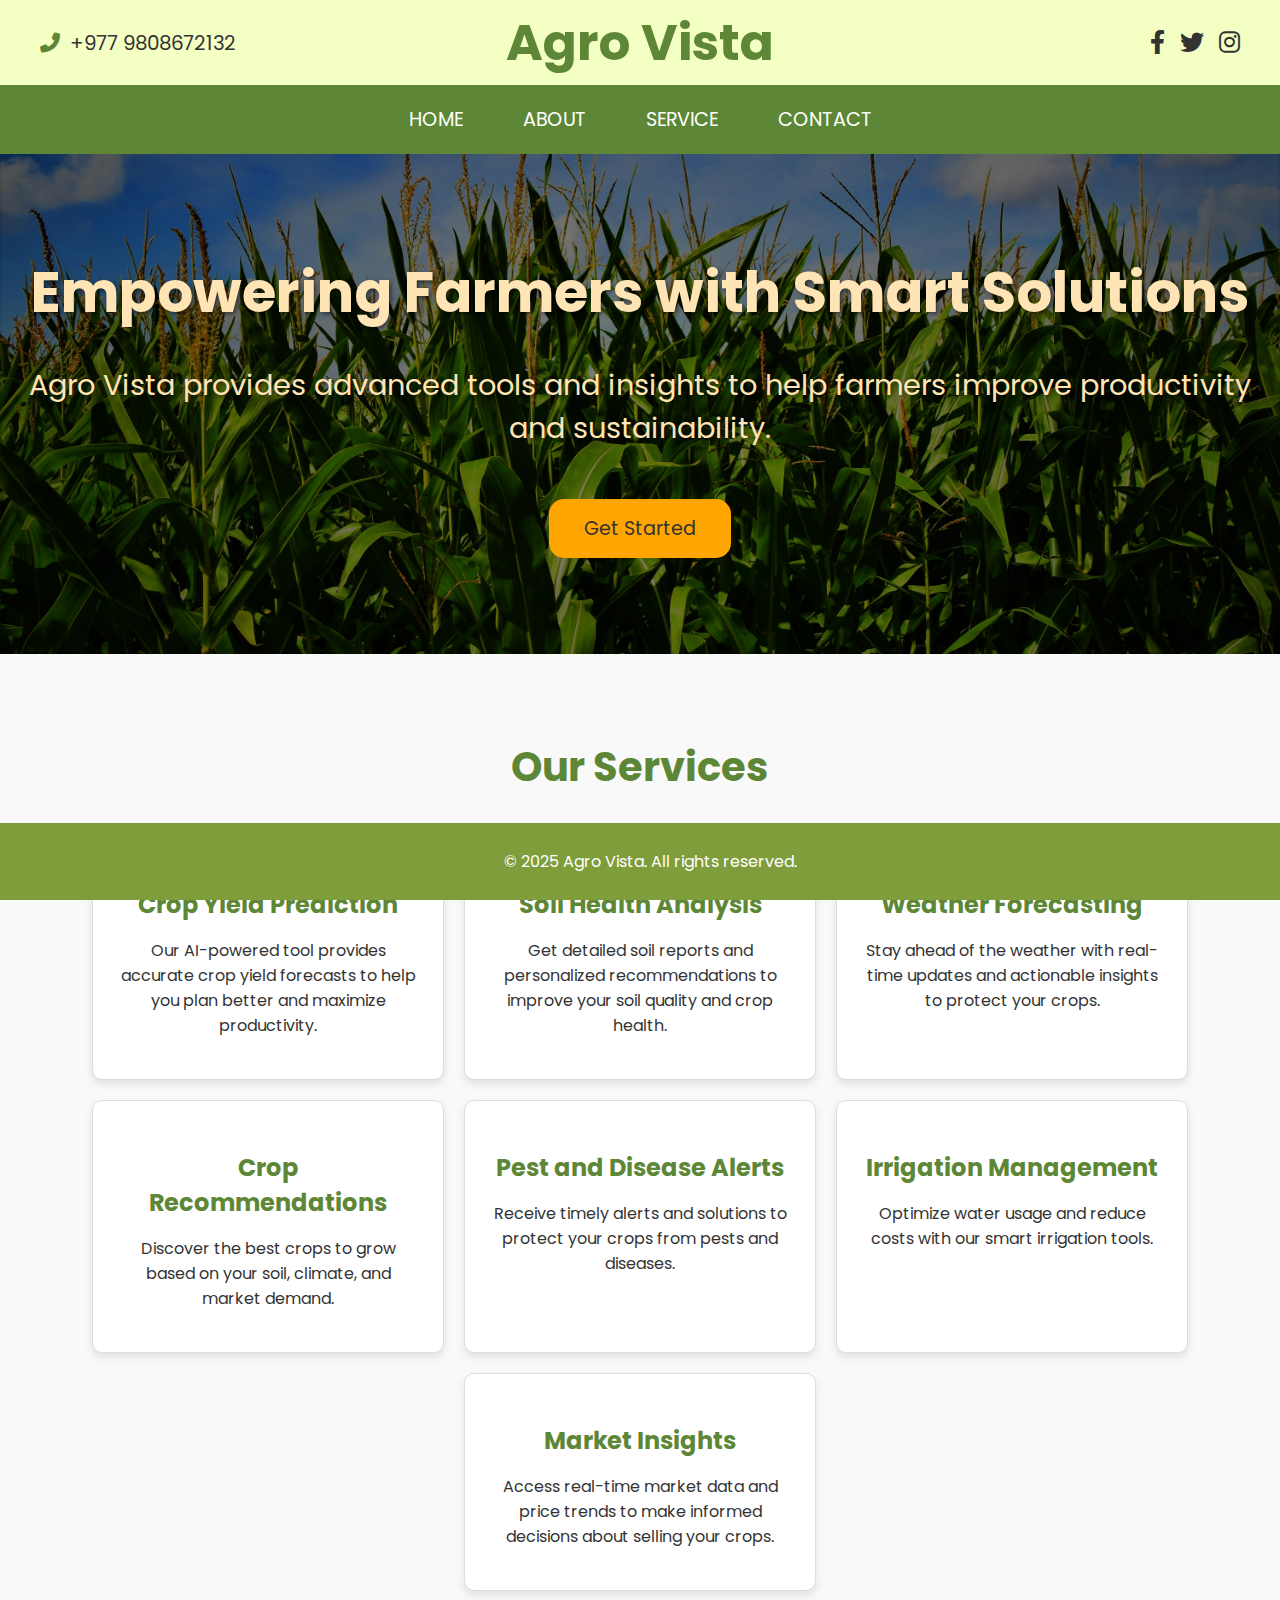
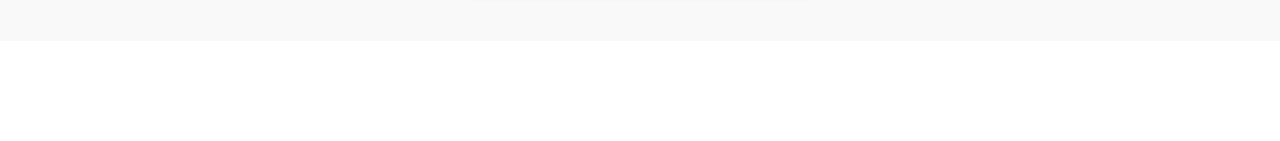
<file: index.html>
<!DOCTYPE html>
<html lang="en">
<head>
    <meta charset="UTF-8">
    <meta name="viewport" content="width=device-width, initial-scale=1.0">
    <title>Agro Vista - Empowering Farmers</title>
    <link rel="icon" type="image/x-icon" href="favicon.ico">
    <link rel="preconnect" href="https://fonts.gstatic.com">
    <link href="https://fonts.googleapis.com/css2?family=Poppins:wght@400;700&display=swap" rel="stylesheet">
    <link rel="stylesheet" href="https://cdnjs.cloudflare.com/ajax/libs/font-awesome/6.0.0-beta3/css/all.min.css">
    <link rel="stylesheet" href="styles.css">
</head>
<script src="//code.tidio.co/vlbkfgusoxhrfhjxskl8ehjjxar0iskb.js" async></script>
<body>

    <header>
        <div class="header-content">
            <div class="phone-number">
                <i class="fas fa-phone-alt"></i> +977 9808672132
            </div>
            <h1>Agro Vista</h1>
            <div class="social-icons">
                <a href="https://facebook.com" target="_blank"><i class="fab fa-facebook-f"></i></a>
                <a href="https://twitter.com" target="_blank"><i class="fab fa-twitter"></i></a>
                <a href="https://instagram.com" target="_blank"><i class="fab fa-instagram"></i></a>
            </div>
        </div>
    </header>

    <nav>
        <a href="index.html">HOME</a>
        <a href="about.html">ABOUT</a>
        <a href="#service">SERVICE</a>
        <a href="contacts.html">CONTACT</a>
    </nav>

    <div class="hero">
        <h1>Empowering Farmers with Smart Solutions</h1>
        <p>Agro Vista provides advanced tools and insights to help farmers improve productivity and sustainability.</p>
        <a href="#service" class="hero-button">Get Started </a>
    </div>

    <section id="service">
        <h2>Our Services</h2>
        <div class="service-container">
            <div class="service-item">
                <a href="cropYieldPrediction.html" style="text-decoration: none;">
                <h3>Crop Yield Prediction</h3>
                <p>Our AI-powered tool provides accurate crop yield forecasts to help you plan better and maximize productivity.</p>
            </a>
            </div>
            <div class="service-item">
                <h3>Soil Health Analysis</h3>
                <p>Get detailed soil reports and personalized recommendations to improve your soil quality and crop health.</p>
            </div>
            <div class="service-item">
                <h3>Weather Forecasting</h3>
                <p>Stay ahead of the weather with real-time updates and actionable insights to protect your crops.</p>
            </div>
            <a href="http://localhost:5000" class="service-item" target="_blank">
                <h3>Crop Recommendations</h3>
                <p>Discover the best crops to grow based on your soil, climate, and market demand.</p>
            </a>
            <div class="service-item">
                <h3>Pest and Disease Alerts</h3>
                <p>Receive timely alerts and solutions to protect your crops from pests and diseases.</p>
            </div>
            <div class="service-item">
                <h3>Irrigation Management</h3>
                <p>Optimize water usage and reduce costs with our smart irrigation tools.</p>
            </div>
            <div class="service-item">
                <h3>Market Insights</h3>
                <p>Access real-time market data and price trends to make informed decisions about selling your crops.</p>
            </div>
        </div>
    </section>

    <footer>
        <p>&copy; 2025 Agro Vista. All rights reserved.</p>
    </footer>

</body>
</html>
</file>
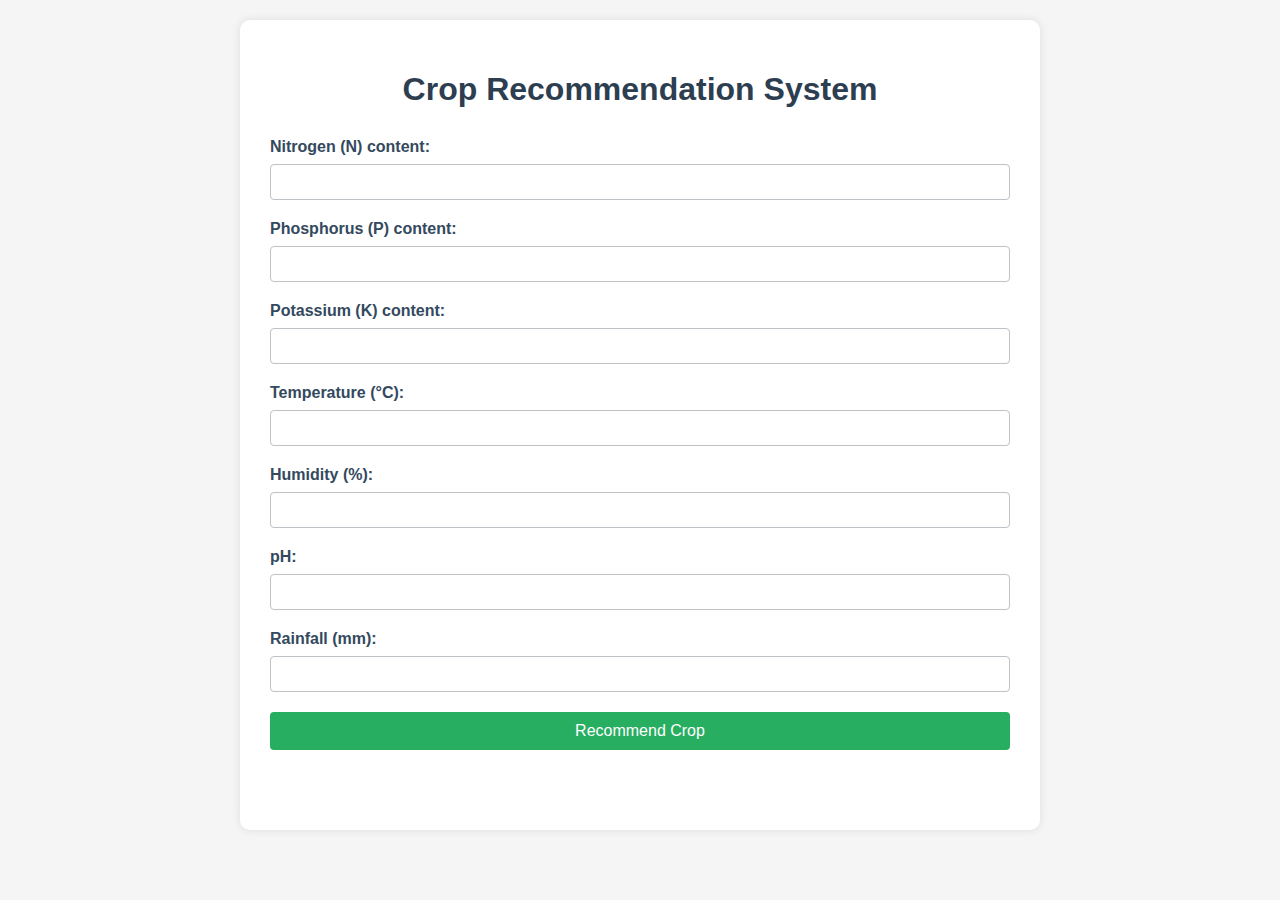
<file: template/templates/index.html>
<!DOCTYPE html>
<html>
<head>
    <title>Crop Recommendation System</title>
    <style>
        body {
            font-family: Arial, sans-serif;
            max-width: 800px;
            margin: 0 auto;
            padding: 20px;
            background-color: #f5f5f5;
        }
    
        .container {
            background-color: white;
            padding: 30px;
            border-radius: 10px;
            box-shadow: 0 0 10px rgba(0,0,0,0.1);
        }
    
        h1 {
            text-align: center;
            color: #2c3e50;
            margin-bottom: 30px;
        }
    
        .form-group {
            margin-bottom: 20px;
        }
    
        label {
            display: block;
            margin-bottom: 8px;
            color: #34495e;
            font-weight: bold;
        }
    
        input {
            width: 100%;
            padding: 8px;
            border: 1px solid #bdc3c7;
            border-radius: 4px;
            box-sizing: border-box;
            font-size: 1em;
        }
    
        input:focus {
            outline: none;
            border-color: #27ae60;
            box-shadow: 0 0 3px rgba(39, 174, 96, 0.3);
        }
    
        button {
            background-color: #27ae60;
            color: white;
            padding: 10px 20px;
            border: none;
            border-radius: 4px;
            cursor: pointer;
            width: 100%;
            font-size: 16px;
            transition: background-color 0.3s ease;
        }
    
        button:hover {
            background-color: #219a52;
        }
    
        #result {
            margin-top: 20px;
            padding: 15px;
            border-radius: 4px;
            text-align: center;
            display: block !important;
        }
    
        .success {
            background-color: #d4edda;
            color: #155724;
            border: 1px solid #c3e6cb;
        }
    </style>
</head>
<body>
    <div class="container">
        <h1>Crop Recommendation System</h1>
        <div class="form-group">
            <label for="n">Nitrogen (N) content:</label>
            <input type="number" step="0.1" id="n" required>
        </div>
        <div class="form-group">
            <label for="p">Phosphorus (P) content:</label>
            <input type="number" step="0.1" id="p" required>
        </div>
        <div class="form-group">
            <label for="k">Potassium (K) content:</label>
            <input type="number" step="0.1" id="k" required>
        </div>
        <div class="form-group">
            <label for="temperature">Temperature (°C):</label>
            <input type="number" step="0.1" id="temperature" required>
        </div>
        <div class="form-group">
            <label for="humidity">Humidity (%):</label>
            <input type="number" step="0.1" id="humidity" required>
        </div>
        <div class="form-group">
            <label for="ph">pH:</label>
            <input type="number" step="0.1" id="ph" required>
        </div>
        <div class="form-group">
            <label for="rainfall">Rainfall (mm):</label>
            <input type="number" step="0.1" id="rainfall" required>
        </div>
        <button onclick="predictCrop()">Recommend Crop</button>
        <div id="result"></div>
    </div>

    <script>
        function predictCrop() {
            const inputs = {
                n: parseFloat(document.getElementById('n').value),
                p: parseFloat(document.getElementById('p').value),
                k: parseFloat(document.getElementById('k').value),
                temperature: parseFloat(document.getElementById('temperature').value),
                humidity: parseFloat(document.getElementById('humidity').value),
                ph: parseFloat(document.getElementById('ph').value),
                rainfall: parseFloat(document.getElementById('rainfall').value)
            };

            fetch('/predict', {
                method: 'POST',
                headers: {
                    'Content-Type': 'application/json',
                },
                body: JSON.stringify(inputs)
            })
            .then(response => response.json())
            .then(data => {
                document.getElementById('result').innerHTML = `
                    <h3>Recommended Crop: ${data.crop}</h3>
                `;
            })
            .catch(error => {
                console.error('Error:', error);
                document.getElementById('result').innerHTML = `
                    <h3 style="color: red;">Error getting recommendation</h3>
                `;
            });
        }
    </script>
</body>
</html>
</file>
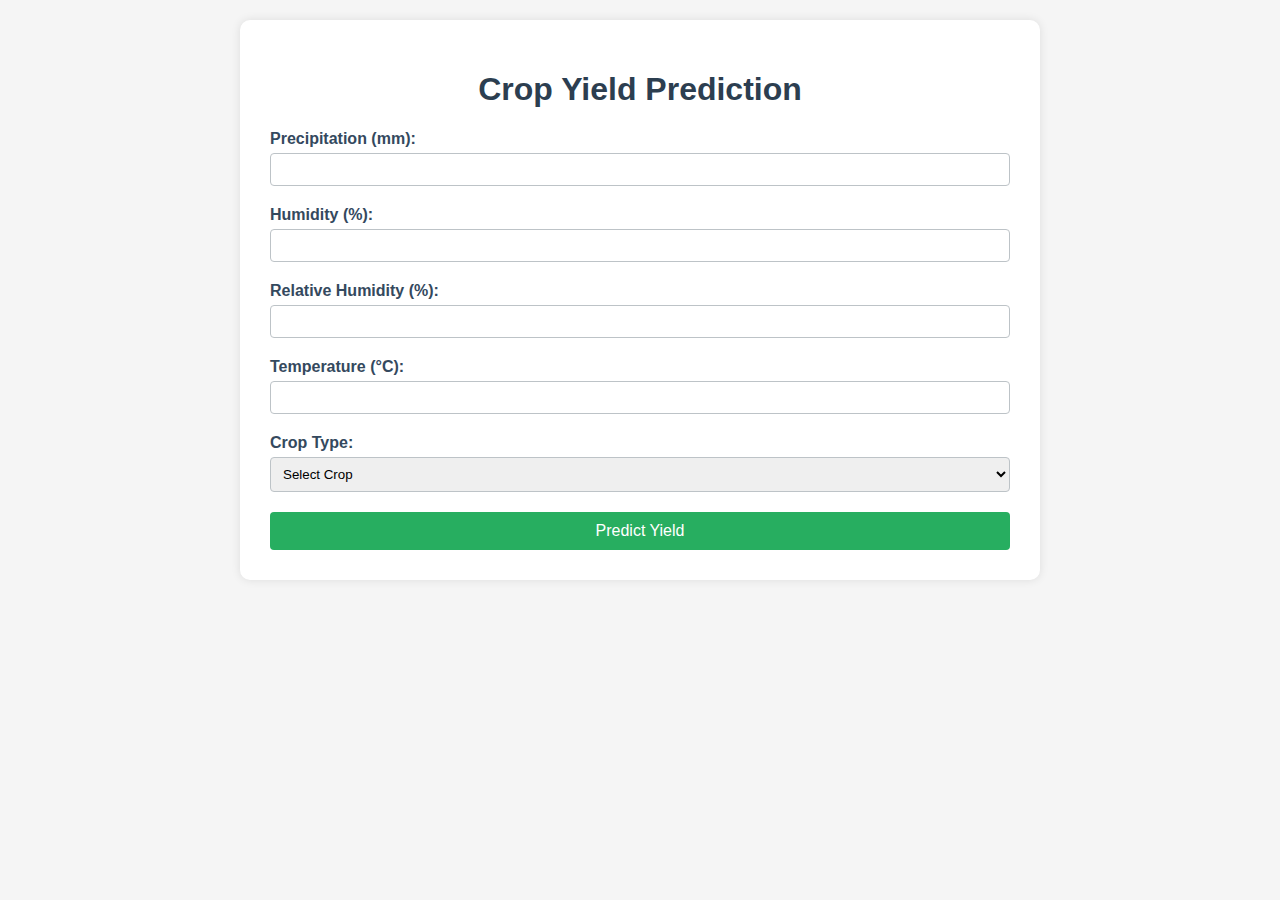
<file: cropYieldPrediction.html>
<!DOCTYPE html>
<html lang="en">
<head>
    <meta charset="UTF-8">
    <meta name="viewport" content="width=device-width, initial-scale=1.0">
    <title>Crop Yield Prediction</title>
    <style>
        body {
            font-family: Arial, sans-serif;
            max-width: 800px;
            margin: 0 auto;
            padding: 20px;
            background-color: #f5f5f5;
        }

        .container {
            background-color: white;
            padding: 30px;
            border-radius: 10px;
            box-shadow: 0 0 10px rgba(0,0,0,0.1);
        }

        h1 {
            text-align: center;
            color: #2c3e50;
        }

        .form-group {
            margin-bottom: 20px;
        }

        label {
            display: block;
            margin-bottom: 5px;
            color: #34495e;
            font-weight: bold;
        }

        input, select {
            width: 100%;
            padding: 8px;
            border: 1px solid #bdc3c7;
            border-radius: 4px;
            box-sizing: border-box;
        }

        button {
            background-color: #27ae60;
            color: white;
            padding: 10px 20px;
            border: none;
            border-radius: 4px;
            cursor: pointer;
            width: 100%;
            font-size: 16px;
        }

        button:hover {
            background-color: #219a52;
        }

        #result {
            margin-top: 20px;
            padding: 15px;
            border-radius: 4px;
            display: none;
        }

        .success {
            background-color: #d4edda;
            color: #155724;
            border: 1px solid #c3e6cb;
        }
    </style>
</head>
<body>
    <div class="container">
        <h1>Crop Yield Prediction</h1>
        <form id="predictionForm">
            <div class="form-group">
                <label for="precipitation">Precipitation (mm):</label>
                <input type="number" step="0.01" id="precipitation" required>
            </div>

            <div class="form-group">
                <label for="humidity">Humidity (%):</label>
                <input type="number" step="0.01" id="humidity" required>
            </div>

            <div class="form-group">
                <label for="relative_humidity">Relative Humidity (%):</label>
                <input type="number" step="0.01" id="relative_humidity" required>
            </div>

            <div class="form-group">
                <label for="temperature">Temperature (°C):</label>
                <input type="number" step="0.01" id="temperature" required>
            </div>

            <div class="form-group">
                <label for="crop">Crop Type:</label>
                <select id="crop" required>
                    <option value="">Select Crop</option>
                    <option value="Cocoa">Cocoa Beans</option>
                    <option value="OilPalm">Oil Palm Fruit</option>
                    <option value="Rice">Rice Paddy</option>
                    <option value="Rubber">Rubber Natural</option>
                </select>
            </div>

            <button type="submit">Predict Yield</button>
        </form>

        <div id="result" class="success"></div>
    </div>

    <script>
        document.getElementById('predictionForm').addEventListener('submit', async (e) => {
            e.preventDefault();
            
            // Get user inputs
            const inputs = {
                precipitation: parseFloat(document.getElementById('precipitation').value),
                humidity: parseFloat(document.getElementById('humidity').value),
                relative_humidity: parseFloat(document.getElementById('relative_humidity').value),
                temperature: parseFloat(document.getElementById('temperature').value),
                crop: document.getElementById('crop').value
            };

            // Encode crop type to one-hot encoding
            const cropEncoding = {
                'Cocoa': [1, 0, 0, 0],
                'OilPalm': [0, 1, 0, 0],
                'Rice': [0, 0, 1, 0],
                'Rubber': [0, 0, 0, 1]
            };

            const encodedCrop = cropEncoding[inputs.crop] || [0, 0, 0, 0];
            
            // Prepare data for prediction in the correct order
            const predictionData = [
                inputs.precipitation,
                inputs.humidity,
                inputs.relative_humidity,
                inputs.temperature,
                ...encodedCrop
            ];

            // Here you would typically send the data to your backend API
            // For demonstration, we'll use a mock prediction
            const mockPrediction = await predictYield(predictionData);
            
            // Show result
            const resultDiv = document.getElementById('result');
            resultDiv.style.display = 'block';
            resultDiv.innerHTML = `Predicted Yield: ${mockPrediction.toFixed(2)} tons/hectare`;

        });

        // Mock prediction function - replace with actual API call
        async function predictYield(data) {
            // In a real scenario, you would make a POST request to your backend
            // Example:
            // const response = await fetch('/api/predict', {
            //     method: 'POST',
            //     headers: {
            //         'Content-Type': 'application/json',
            //     },
            //     body: JSON.stringify({ data: data }),
            // });
            // const result = await response.json();
            // return result.prediction;

            // Mock response
            return Math.random() * 10 + 20; // Replace with actual prediction
        }
    </script>
</body>
</html>
</file>
<file: styles.css>
body {
    font-family: 'Poppins', Arial, sans-serif;
    margin: 0;
    padding: 0;
    box-sizing: border-box;
}

header {
    background-color: #F4FFC3; 
    font-size: 20px;
    padding: 25px 20px;
    text-align: center;
}

.header-content {
    display: flex;
    justify-content: space-between;
    align-items: center;
    max-width: 1200px;
    margin: 0 auto;
    position: relative;
}

.header-content h1 {
    position: absolute;
    left: 50%;
    transform: translateX(-50%);
    margin: 0;
}

.phone-number {
    font-size: 1em;
    color: #333;
    display: flex;
    align-items: center;
}

.phone-number i {
    margin-right: 10px;
    color: #5D8736;
}

h1 {
    font-family: 'Poppins', sans-serif;
    font-weight: 700;
    color: #5D8736;
    font-size: 2.5em;
}

.social-icons {
    display: flex;
    gap: 15px;
}

.social-icons a {
    color: #333;
    font-size: 1.2em;
    text-decoration: none;
    transition: color 0.3s ease;
}

.social-icons a:hover {
    color: #4caf50;
}

nav {
    display: flex;
    justify-content: center;
    background-color: #5D8736; 
}

nav a {
    color: white;
    padding: 20px 30px;
    text-decoration: none;
    text-align: center;
    font-size: 1.2em;
    display: flex;
    align-items: center;
    height: 100%;
    transition: background-color 0.3s ease;
}

nav a:hover {
    background-color: #FF9D23;
}

.hero {
    background-image: url('background_image_corn.jpg');
    background-size: cover;
    background-position: center;
    height: 500px;
    display: flex;
    flex-direction: column;
    justify-content: center;
    align-items: center;
    color: white;
    text-align: center;
}

.hero h1 {
    font-size: 3.5em;
    color:  #FFE4B5;
    margin: 0;
    text-shadow: 2px 2px 4px rgba(0, 0, 0, 0.5);
}

.hero p {
    font-size: 1.8em;
    color: #FFE4B5;
    text-shadow: 2px 2px 4px rgba(0, 0, 0, 0.5);
}
.hero-button {
    background-color: #FFA500;
    color: #333;
    padding: 15px 35px;
    border: none;
    border-radius: 15px;
    cursor: pointer;
    font-size: 1.2em;
    margin-top: 20px;
    text-decoration: none; /* Remove underline */
    display: inline-block; /* Make it behave like a button */
    transition: background-color 0.3s ease;
}

.hero-button:hover {
    background-color: #FFD166;
}

.hero button {
    background-color: #FFA500;
    color: #333;
    padding: 15px 35px;
    border: none;
    border-radius: 15px;
    cursor: pointer;
    font-size: 1.2em;
    margin-top: 20px;
    transition: background-color 0.3s ease;
}

.hero button:hover {
    background-color: #FFD166;
}

#service {
    padding: 50px 20px;
    text-align: center;
    background-color: #f9f9f9;
    margin-bottom: 100px;
}

#service h2 {
    font-size: 2.5em;
    color: #5D8736;
    margin-bottom: 40px;
}

.service-container {
    display: flex;
    flex-wrap: wrap;
    justify-content: center;
    gap: 20px;
}

.service-item {
    text-decoration: none;
    background-color: white;
    border: 1px solid #ddd;
    border-radius: 10px;
    padding: 25px;
    width: 300px;
    box-shadow: 0 4px 8px rgba(0, 0, 0, 0.1);
    transition: transform 0.3s ease;
}

.service-item:hover {
    transform: translateY(-10px);
}

.service-item h3 {
    font-size: 1.5em;
    color: #5D8736;
    margin-bottom: 10px;
}

.service-item p {
    font-size: 1em;
    color: #333;
}

footer {
    background-color: #809D3C;
    color: white;
    text-align: center;
    padding: 10px;
    position: fixed;
    bottom: 0;
    width: 100%;
}
</file>
